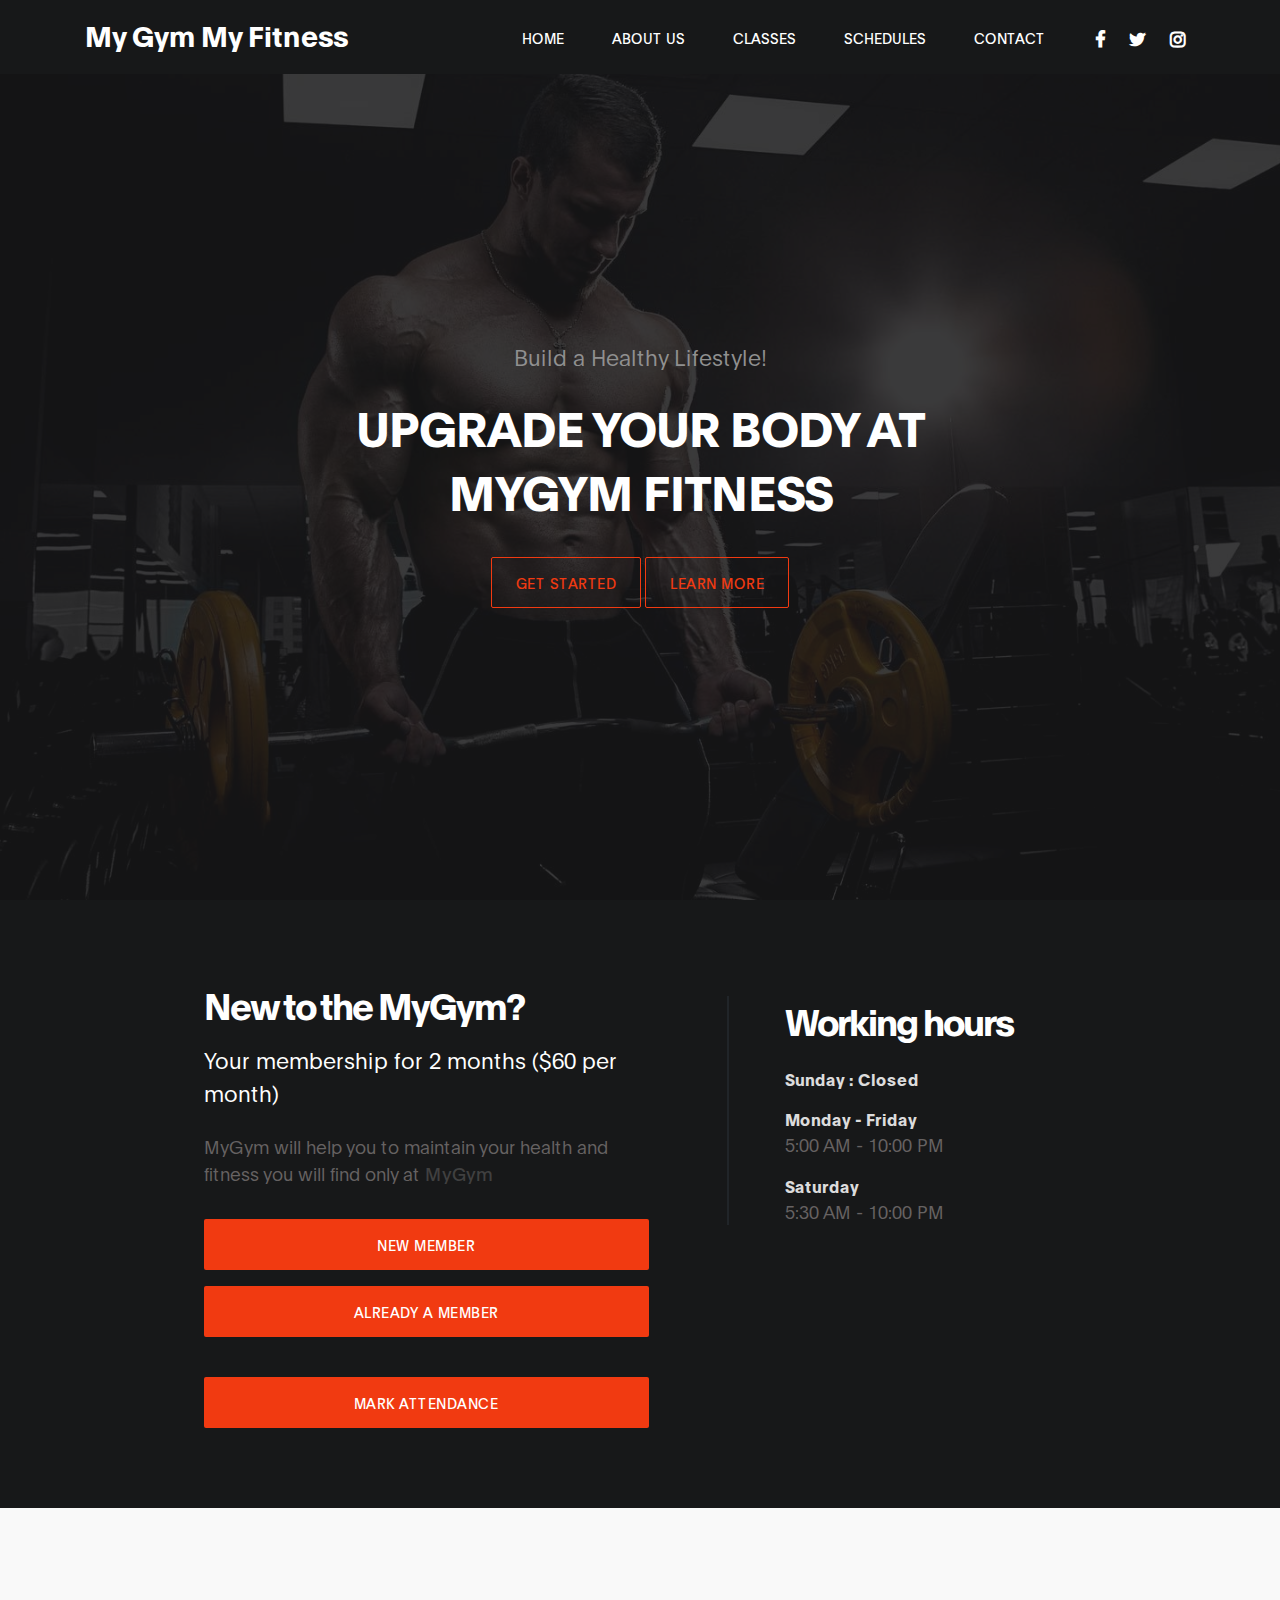
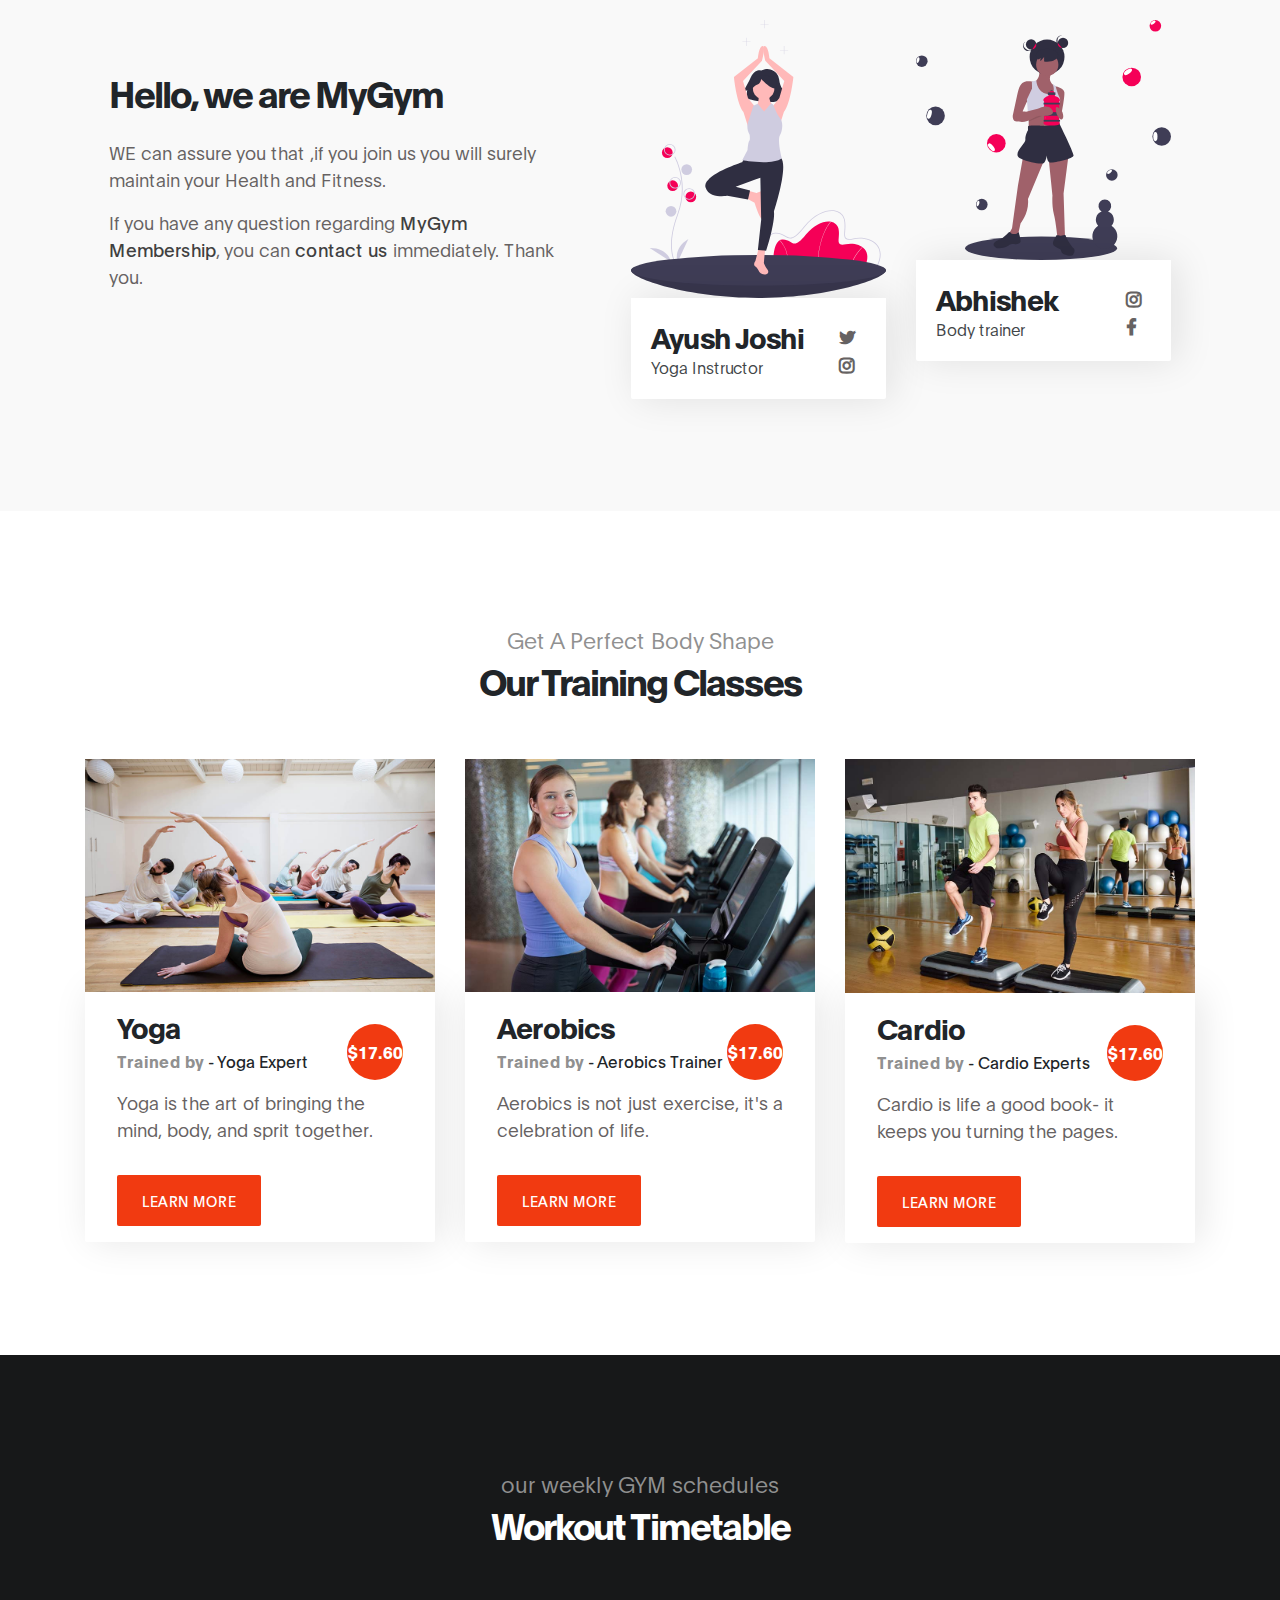
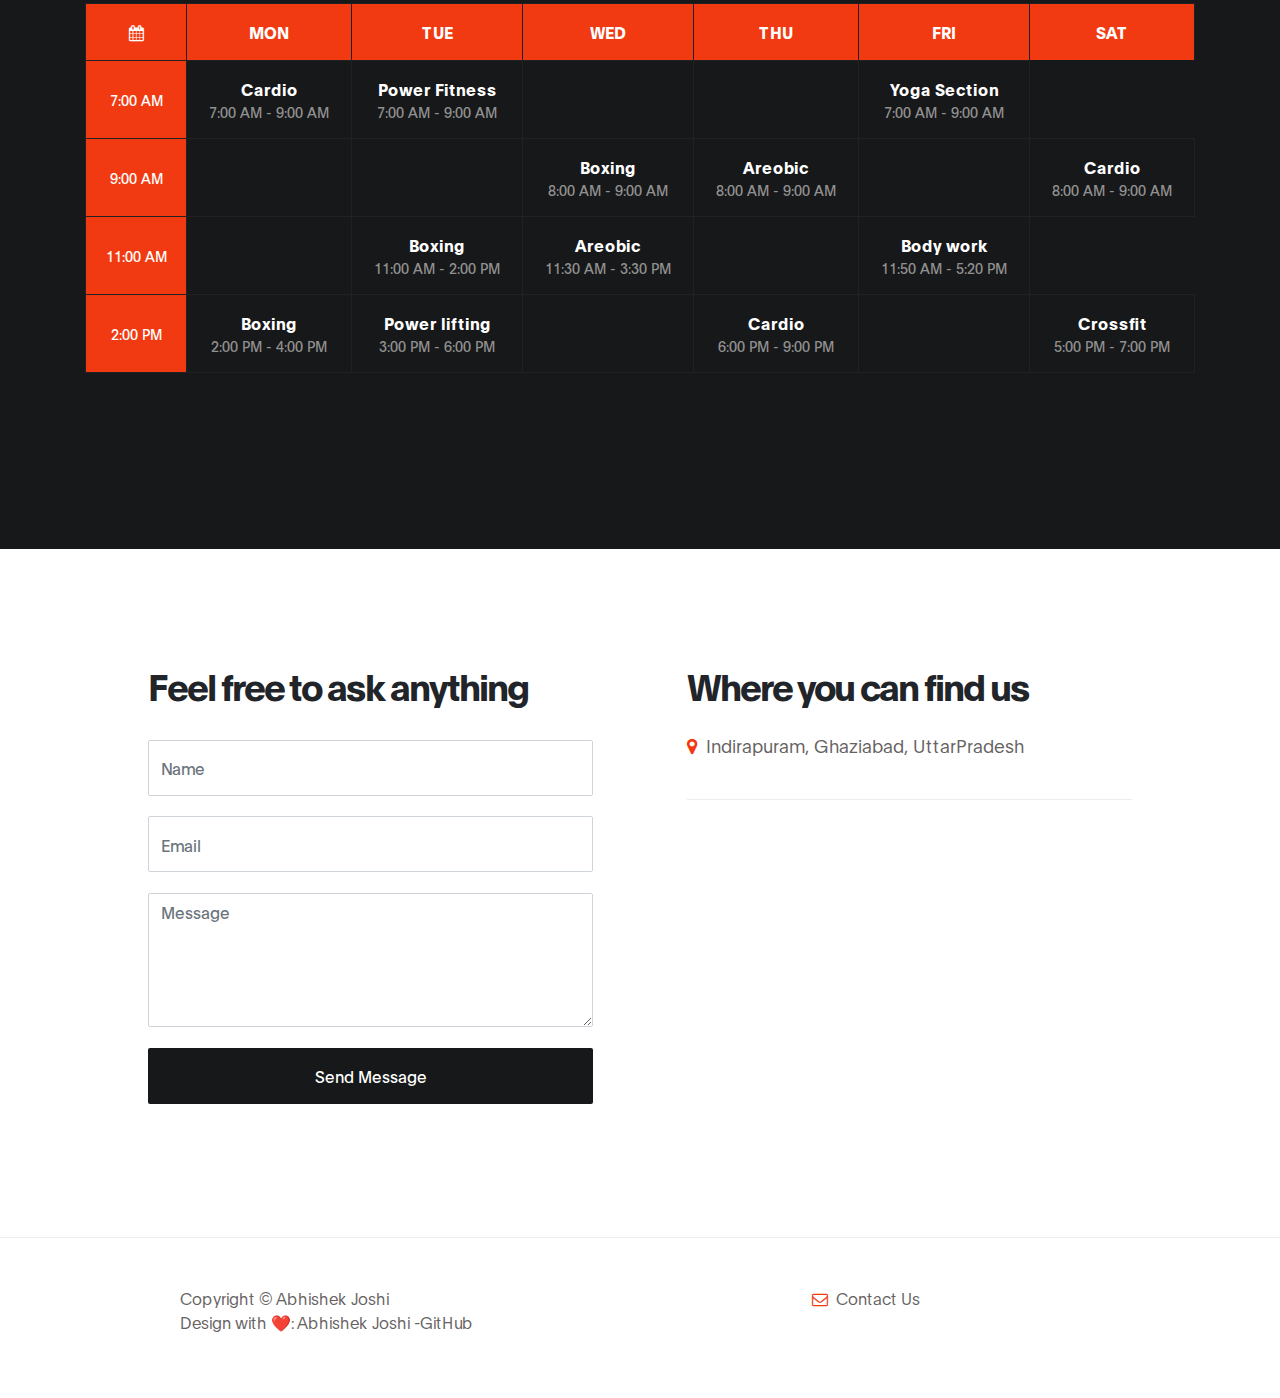
<file: index.html>
<!DOCTYPE html>
<html lang="en">
<head>
    <meta charset="UTF-8">
    <meta http-equiv="X-UA-Compatible" content="IE=edge">
    <meta name="viewport" content="width=device-width, initial-scale=1.0">
   
    <title>MyGym</title>

    <link rel="stylesheet" href="css/bootstrap.min.css">
    <link rel="stylesheet" href="css/font-awesome.min.css">
    <link rel="stylesheee" href="css/aos.css">
    <!--main page css-->
    <link rel="stylesheet" href="css/main.css">
</head>
<body dat-spy="scroll" data-target="#navbarNav" data-offset="50">

    <!-- MENU BAR -->
    <nav class="navbar navbar-expand-lg fixed-top">
        <div class="container">

            <a class="navbar-brand" href="index.html">My Gym My Fitness</a>

            <button class="navbar-toggler" type="button" data-toggle="collapse" data-target="#navbarNav" aria-controls="navbarNav" aria-expanded="false"
                aria-label="Toggle navigation">
                <span class="navbar-toggler-icon"></span>
            </button>

            <div class="collapse navbar-collapse" id="navbarNav">
                <ul class="navbar-nav ml-lg-auto">
                    <li class="nav-item">
                        <a href="#home" class="nav-link smoothScroll">Home</a>
                    </li>

                    <li class="nav-item">
                        <a href="#about" class="nav-link smoothScroll">About Us</a>
                    </li>

                    <li class="nav-item">
                        <a href="#class" class="nav-link smoothScroll">Classes</a>
                    </li>

                    <li class="nav-item">
                        <a href="#schedule" class="nav-link smoothScroll">Schedules</a>
                    </li>

                    <li class="nav-item">
                        <a href="#contact" class="nav-link smoothScroll">Contact</a>
                    </li>
                </ul>

                <ul class="social-icon ml-lg-3">
                    <li><a href="#" class="fa fa-facebook"></a></li>
                    <li><a href="#" class="fa fa-twitter"></a></li>
                    <li><a href="https://www.instagram.com/abhishekjoshi_0282" class="fa fa-instagram"></a></li>
                </ul>
            </div>

        </div>
    </nav>


     <!-- HERO -->
     <section class="hero d-flex flex-column justify-content-center align-items-center" id="home">

            <div class="bg-overlay"></div>

               <div class="container">
                    <div class="row">

                         <div class="col-lg-8 col-md-10 mx-auto col-12">
                              <div class="hero-text mt-5 text-center">

                                    <h6 data-aos="fade-up" data-aos-delay="300">Build a Healthy Lifestyle!</h6>

                                    <h1 class="text-white" data-aos="fade-up" data-aos-delay="500">Upgrade your body at MyGym Fitness</h1>

<a href="#feature" class="btn custom-btn bordered mt-3" data-aos="fade-up" data-aos-delay="600">Get started</a>

<a href="#about" class="btn custom-btn bordered mt-3" data-aos="fade-up" data-aos-delay="700">learn more</a>
                                   
                              </div>
                         </div>

                    </div>
               </div>
     </section>


     <section class="feature" id="feature">
        <div class="container">
            <div class="row">

                <div class="d-flex flex-column justify-content-center ml-lg-auto mr-lg-5 col-lg-5 col-md-6 col-12">
                    <h2 class="mb-3 text-white" data-aos="fade-up">New to the MyGym?</h2>

                    <h6 class="mb-4 text-white" data-aos="fade-up">Your membership for 2 months ($60 per month)</h6>

                    <p data-aos="fade-up" data-aos-delay="200">MyGym will help you to maintain your health and fitness you will find only at <a rel="nofollow" href="#home" target="_parent">MyGym</a> </p>

<a href="membershipform.html" class="btn custom-btn bg-color mt-3" data-aos="fade-up" data-aos-delay="300">New member</a>
<a href="member.html" class="btn custom-btn bg-color mt-3" data-aos="fade-up" data-aos-delay="300">Already a member </a>
<br>
<a href="Attendance.html" class="btn custom-btn bg-color mt-3" data-aos="fade-up" data-aos-delay="300">Mark Attendance</a>
                </div>

                <div class="mr-lg-auto mt-3 col-lg-4 col-md-6 col-12">
                     <div class="about-working-hours">
                          <div>

                                <h2 class="mb-4 text-white" data-aos="fade-up" data-aos-delay="500">Working hours</h2>

                               <strong class="d-block" data-aos="fade-up" data-aos-delay="600">Sunday : Closed</strong>

                               <strong class="mt-3 d-block" data-aos="fade-up" data-aos-delay="700">Monday - Friday</strong>

                                <p data-aos="fade-up" data-aos-delay="800">5:00 AM - 10:00 PM</p>

                                <strong class="mt-3 d-block" data-aos="fade-up" data-aos-delay="700">Saturday</strong>

                                <p data-aos="fade-up" data-aos-delay="800">5:30 AM - 10:00 PM</p>
                               </div>
                          </div>
                     </div>
                </div>

            </div>
        </div>
    </section>


     <!-- ABOUT -->
     <section class="about section" id="about">
               <div class="container">
                    <div class="row">

                            <div class="mt-lg-5 mb-lg-0 mb-4 col-lg-5 col-md-10 mx-auto col-12">
                                <h2 class="mb-4" data-aos="fade-up" data-aos-delay="300">Hello, we are MyGym</h2>

                                <p data-aos="fade-up" data-aos-delay="400">WE can assure you that ,if you join us you will surely maintain your Health and Fitness.</p>

                                <p data-aos="fade-up" data-aos-delay="500">If you have any question regarding <a rel="nofollow" href="https://www.tooplate.com/view/2119-gymso-fitness" target="_parent">MyGym Membership</a>, you can <a rel="nofollow" href="mailto:jayparmar7654321@gmail.com" target="_parent">contact us</a> immediately. Thank you.</p>

                            </div>

                            <div class="ml-lg-auto col-lg-3 col-md-6 col-12" data-aos="fade-up" data-aos-delay="700">
                                <div class="team-thumb">
                                    <img src="images/team/undraw_yoga_248n.svg" class="img-fluid" alt="Trainer">

                                    <div class="team-info d-flex flex-column">

                                        <h3>Ayush Joshi</h3>
                                        <span>Yoga Instructor</span>

                                        <ul class="social-icon mt-3">
                                            <li><a href="#" class="fa fa-twitter"></a></li>
                                            <li><a href="https://www.instagram.com/abhishekjoshi_0282?igsh=cHgwZWFoOWo4NGNl" class="fa fa-instagram"></a></li>
                                        </ul>
                                    </div>
                                </div>
                            </div>

                            <div class="mr-lg-auto mt-5 mt-lg-0 mt-md-0 col-lg-3 col-md-6 col-12" data-aos="fade-up" data-aos-delay="800">
                                <div class="team-thumb">
                                    <img src="images/team/undraw_energizer_2224.svg" class="img-fluid" alt="Trainer">

                                    <div class="team-info d-flex flex-column">

                                        <h3>Abhishek</h3>
                                        <span>Body trainer</span>

                                        <ul class="social-icon mt-3">
                                            <li><a href="https://www.instagram.com/abhishekjoshi_0282?igsh=cHgwZWFoOWo4NGNl" class="fa fa-instagram"></a></li>
                                            <li><a href="#" class="fa fa-facebook"></a></li>
                                        </ul>
                                    </div>
                                </div>
                            </div>

                    </div>
               </div>
     </section>


     <!-- CLASS -->
     <section class="class section" id="class">
               <div class="container">
                    <div class="row">

                            <div class="col-lg-12 col-12 text-center mb-5">
                                <h6 data-aos="fade-up">Get A Perfect Body Shape</h6>

                                <h2 data-aos="fade-up" data-aos-delay="200">Our Training Classes</h2>
                             </div>

                            <div class="col-lg-4 col-md-6 col-12" data-aos="fade-up" data-aos-delay="400">
                                <div class="class-thumb">
                                    <img src="images/class/yoga-class.jpg" class="img-fluid" alt="Class">

                                    <div class="class-info">
                                        <h3 class="mb-1">Yoga</h3>

                                        <span><strong>Trained by</strong> - Yoga Expert</span>

                                        <span class="class-price">$17.60</span>

                                        <p class="mt-3">Yoga is the art of bringing the mind, body, and sprit together.</p>
                                        <a href="yoga.html" class="btn custom-btn bg-color mt-3">Learn more</a>
                                    </div>
                                </div>
                            </div>

                            <div class="mt-5 mt-lg-0 mt-md-0 col-lg-4 col-md-6 col-12" data-aos="fade-up" data-aos-delay="500">
                                <div class="class-thumb">
                                    <img src="images/class/crossfit-class.jpg" class="img-fluid" alt="Class">

                                    <div class="class-info">
                                        <h3 class="mb-1">Aerobics</h3>

                                        <span><strong>Trained by</strong> - Aerobics Trainer</span>

                                        <span class="class-price">$17.60</span>

                                        <p class="mt-3">Aerobics is not just exercise, it's a celebration of life.</p>
                                        <a href="aerobics.html" class="btn custom-btn bg-color mt-3">Learn more</a>
                                    </div>
                                </div>
                            </div>

                            <div class="mt-5 mt-lg-0 col-lg-4 col-md-6 col-12" data-aos="fade-up" data-aos-delay="600">
                                <div class="class-thumb">
                                    <img src="images/class/cardio-class.jpg" class="img-fluid" alt="Class">

                                    <div class="class-info">
                                        <h3 class="mb-1">Cardio</h3>

                                        <span><strong>Trained by</strong> - Cardio Experts</span>

                                        <span class="class-price">$17.60</span>

                                        <p class="mt-3">Cardio is life a good book- it keeps you turning the pages.</p>
                                        <a href="cardio.html" class="btn custom-btn bg-color mt-3">Learn more</a>
                                    </div>
                                </div>
                            </div>

                    </div>
               </div>
     </section>


     <!-- SCHEDULE -->
     <section class="schedule section" id="schedule">
               <div class="container">
                    <div class="row">

                            <div class="col-lg-12 col-12 text-center">
                                <h6 data-aos="fade-up">our weekly GYM schedules</h6>

                                <h2 class="text-white" data-aos="fade-up" data-aos-delay="200">Workout Timetable</h2>
                             </div>

                             <div class="col-lg-12 py-5 col-md-12 col-12">
                                 <table class="table table-bordered table-responsive schedule-table" data-aos="fade-up" data-aos-delay="300">

                                     <thead class="thead-light">
                                         <th><i class="fa fa-calendar"></i></th>
                                         <th>Mon</th>
                                         <th>Tue</th>
                                         <th>Wed</th>
                                         <th>Thu</th>
                                         <th>Fri</th>
                                         <th>Sat</th>
                                     </thead>

                                     <tbody>
                                         <tr>
                                            <td><small>7:00 am</small></td>
                                            <td>
                                                <strong>Cardio</strong>
                                                <span>7:00 am - 9:00 am</span>
                                            </td>
                                            <td>
                                                <strong>Power Fitness</strong>
                                                <span>7:00 am - 9:00 am</span>
                                            </td>
                                            <td></td>
                                            <td></td>
                                            <td>
                                                <strong>Yoga Section</strong>
                                                <span>7:00 am - 9:00 am</span>
                                            </td>
                                         </tr>

                                         <tr>
                                            <td><small>9:00 am</small></td>
                                            <td></td>
                                            <td></td>
                                            <td>
                                                <strong>Boxing</strong>
                                                <span>8:00 am - 9:00 am</span>
                                            </td>
                                            <td>
                                                <strong>Areobic</strong>
                                                <span>8:00 am - 9:00 am</span>
                                            </td>
                                            <td></td>
                                            <td>
                                                <strong>Cardio</strong>
                                                <span>8:00 am - 9:00 am</span>
                                            </td>
                                         </tr>

                                         <tr>
                                            <td><small>11:00 am</small></td>
                                            <td></td>
                                            <td>
                                                <strong>Boxing</strong>
                                                <span>11:00 am - 2:00 pm</span>
                                            </td>
                                            <td>
                                                <strong>Areobic</strong>
                                                <span>11:30 am - 3:30 pm</span>
                                            </td>
                                            <td></td>
                                            <td>
                                                <strong>Body work</strong>
                                                <span>11:50 am - 5:20 pm</span>
                                            </td>
                                         </tr>

                                         <tr>
                                            <td><small>2:00 pm</small></td>
                                            <td>
                                                <strong>Boxing</strong>
                                                <span>2:00 pm - 4:00 pm</span>
                                            </td>
                                            <td>
                                                <strong>Power lifting</strong>
                                                <span>3:00 pm - 6:00 pm</span>
                                            </td>
                                            <td></td>
                                            <td>
                                                <strong>Cardio</strong>
                                                <span>6:00 pm - 9:00 pm</span>
                                            </td>
                                            <td></td>
                                            <td>
                                                <strong>Crossfit</strong>
                                                <span>5:00 pm - 7:00 pm</span>
                                            </td>
                                         </tr>
                                     </tbody>
                                 </table>
                             </div>

                    </div>
               </div>
     </section>


     <!-- CONTACT -->
     <section class="contact section" id="contact">
          <div class="container">
               <div class="row">

                    <div class="ml-auto col-lg-5 col-md-6 col-12">
                        <h2 class="mb-4 pb-2" data-aos="fade-up" data-aos-delay="200">Feel free to ask anything</h2>

                        <form action="#" method="post" class="contact-form webform" data-aos="fade-up" data-aos-delay="400" role="form">
                            <input type="text" class="form-control" name="cf-name" placeholder="Name">

                            <input type="email" class="form-control" name="cf-email" placeholder="Email">

                            <textarea class="form-control" rows="5" name="cf-message" placeholder="Message"></textarea>

                            <button type="submit" class="form-control" id="submit-button" name="submit">Send Message</button>
                        </form>
                    </div>

                    <div class="mx-auto mt-4 mt-lg-0 mt-md-0 col-lg-5 col-md-6 col-12">
                        <h2 class="mb-4" data-aos="fade-up" data-aos-delay="600">Where you can <span>find us</span></h2>

                        <p data-aos="fade-up" data-aos-delay="800"><i class="fa fa-map-marker mr-1"></i> Indirapuram, Ghaziabad, UttarPradesh</p>
<!-- How to change your own map point
	1. Go to Google Maps
	2. Click on your location point
	3. Click "Share" and choose "Embed map" tab
	4. Copy only URL and paste it within the src="" field below
-->
                        <div class="google-map" data-aos="fade-up" data-aos-delay="900">
                            <iframe src="https://www.google.com/maps/embed?pb=!1m18!1m12!1m3!1d941.4325535180762!2d73.06041682919916!3d19.294094999185198!2m3!1f0!2f0!3f0!3m2!1i1024!2i768!4f13.1!3m3!1m2!1s0x0%3A0x0!2zMTnCsDE3JzM4LjciTiA3M8KwMDMnMzkuNSJF!5e0!3m2!1sen!2sin!4v1625575456386!5m2!1sen!2sin" width="1920" height="250" style="border:0;" allowfullscreen="" loading="lazy"></iframe>
                        </div>
                    </div>
                    
               </div>
          </div>
     </section>


     <!-- FOOTER -->
     <footer class="site-footer">
          <div class="container">
               <div class="row">

                    <div class="ml-auto col-lg-4 col-md-5">
                        <p class="copyright-text">Copyright &copy; Abhishek Joshi
                        
                        <br>Design with ❤️: <a href="https://github.com/Abhishekjosh02">Abhishek Joshi -GitHub</a></p>
                    </div>

                    <div class="d-flex justify-content-center mx-auto col-lg-5 col-md-7 col-12">
                        <p class="mr-4">
                            <i class="fa fa-envelope-o mr-1"></i>
                            <a href="mailto:abhishekjoshi0282@gmail.com">Contact Us</a>
                        </p>

                        <!-- <p><i class="fa fa-phone mr-1"></i> 010-020-0840</p> -->
                    </div>
                    
               </div>
          </div>
     </footer>

    <!-- Modal -->
    <div class="modal fade" id="membershipForm" tabindex="-1" role="dialog" aria-labelledby="membershipFormLabel" aria-hidden="true">
      <div class="modal-dialog" role="document">

        <div class="modal-content">
          <div class="modal-header">

            <h2 class="modal-title" id="membershipFormLabel">Membership Form</h2>

            <button type="button" class="close" data-dismiss="modal" aria-label="Close">
              <span aria-hidden="true">&times;</span>
            </button>
          </div>

          <div class="modal-body">
            <form class="membership-form webform" role="form">
                <input type="text" class="form-control" name="cf-name" placeholder="John cena">

                <input type="email" class="form-control" name="cf-email" placeholder="Johncena@gmail.com">

                <input type="tel" class="form-control" name="cf-phone" placeholder="123-456-7890" pattern="[0-9]{3}-[0-9]{3}-[0-9]{4}" required>

                <textarea class="form-control" rows="3" name="cf-message" placeholder="Additional Message"></textarea>

                <button type="submit" class="form-control" id="submit-button" name="submit">Submit Button</button>

                <div class="custom-control custom-checkbox">
                    <input type="checkbox" class="custom-control-input" id="signup-agree">
                    <label class="custom-control-label text-small text-muted" for="signup-agree">I agree to the <a href="#">Terms &amp;Conditions</a>
                    </label>
                </div>
            </form>
          </div>

          <div class="modal-footer"></div>

        </div>
      </div>
    </div>






 <!-- New Member Modal -->
<div class="modal fade" id="alreadyMember" tabindex="-1" role="dialog" aria-labelledby="alreadyMemberLabel" aria-hidden="true">
   <div class="modal-dialog modal-lg" role="document">
     <div class="modal-content">
       <div class="modal-header">
         <h2 class="modal-title" id="alreadyMemberLabel">Member Details</h2>
         <button type="button" class="close" data-dismiss="modal" aria-label="Close">
           <span aria-hidden="true">&times;</span>
         </button>
       </div>
       <div class="modal-body">
         <table class="table table-bordered table-striped">
           <thead>
             <tr>
               <th>Member ID</th>
               <th>Member Name</th>
               <th>Last Payment Date</th>
               <th>New Payment Date</th>
             </tr>
           </thead>
           <tbody>
             <tr>
               <td>001</td>
               <td>John Doe</td>
               <td>2024-05-01</td>
               <td><input type="date" class="form-control" name="newPaymentDate1"></td>
             </tr>
             <tr>
               <td>002</td>
               <td>Jane Smith</td>
               <td>2024-05-10</td>
               <td><input type="date" class="form-control" name="newPaymentDate2"></td>
             </tr>
             <tr>
               <td>003</td>
               <td>Bob Johnson</td>
               <td>2024-05-15</td>
               <td><input type="date" class="form-control" name="newPaymentDate3"></td>
             </tr>
           </tbody>
         </table>
       </div>
       <div class="modal-footer">
         <button type="button" class="btn btn-primary">Save Changes</button>
         <button type="button" class="btn btn-secondary" data-dismiss="modal">Close</button>
       </div>
     </div>
   </div>
 </div>

 <!--scripts part--> 
<script src="js/jquery.min.js"></script> 
<script src="js/bootstrap.min.js"></script>
<script src="js/aos.js"></script>
<script src="js/smoothscroll.js"></script>
<script src="js/custom.js"></script>

<script>
  document.addEventListener('DOMContentLoaded', function () {
    const saveButton = document.querySelector('#Already Member .btn.btn-primary');
    saveButton.addEventListener('click', function () {
const modal = document.getElementById('alreadyMember');
      const rows = modal.querySelectorAll('tbody tr');
      const updatedPayments = [];

      rows.forEach((row, index) => {
        const memberId = row.cells[0].textContent.trim();
        const memberName = row.cells[1].textContent.trim();
        const lastPaymentDate = row.cells[2].textContent.trim();
        const newPaymentDateInput = row.cells[3].querySelector('input[type="date"]');
        const newPaymentDate = newPaymentDateInput.value;

        updatedPayments.push({
          memberId,
          memberName,
          lastPaymentDate,
          newPaymentDate
        });
      });

      // For demonstration, log the updated payments to console
      console.log('Updated Payment Dates:', updatedPayments);

      alert('Payment dates have been saved successfully!');

      // Close the modal
      $('#Already Member').modal('hide');
    });
  });
</script>
    
</body>
</html>
</file>
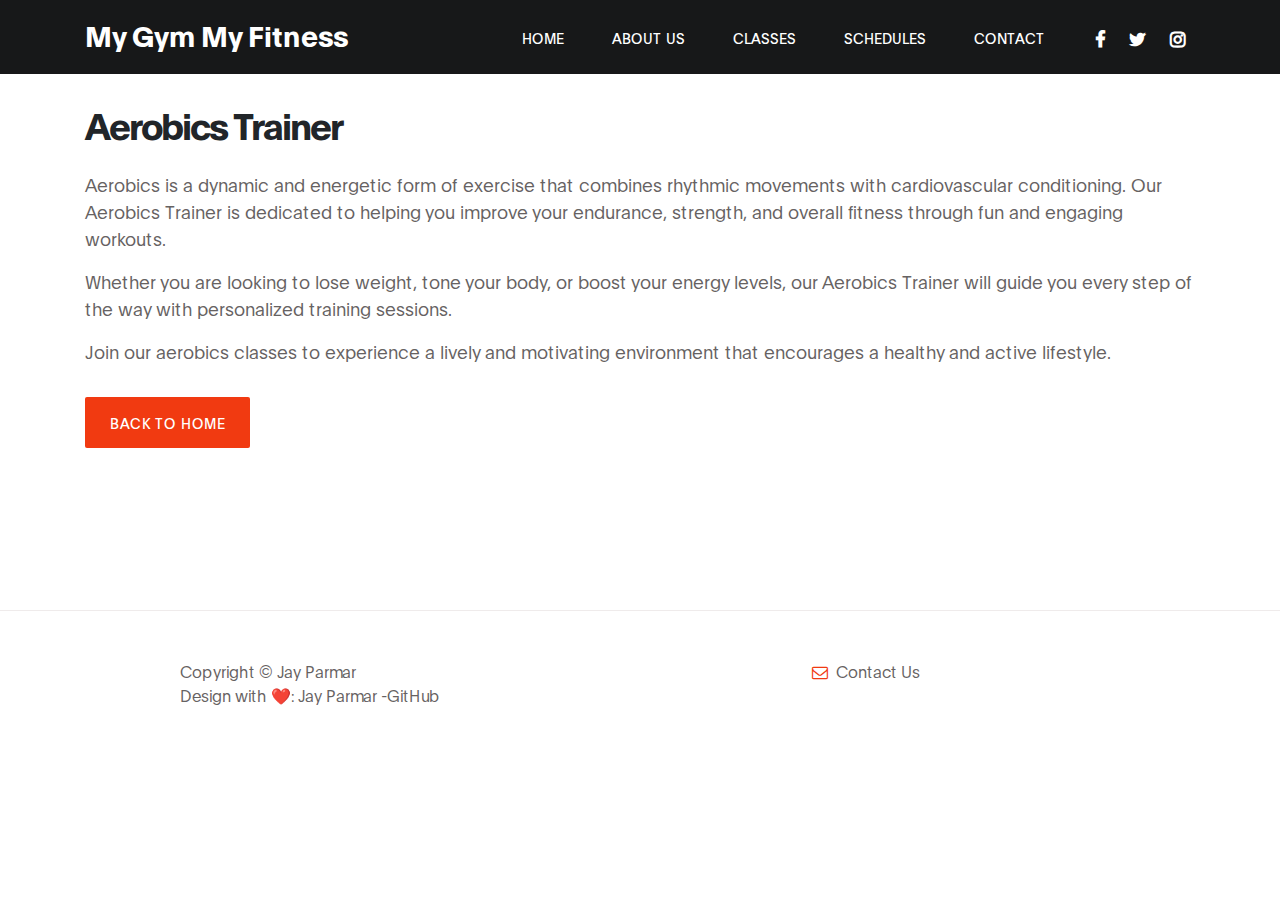
<file: aerobics.html>
<!DOCTYPE html>
<html lang="en">
<head>
    <meta charset="UTF-8" />
    <meta http-equiv="X-UA-Compatible" content="IE=edge" />
    <meta name="viewport" content="width=device-width, initial-scale=1.0" />
    <title>Aerobics Trainer - MyGym</title>

    <link rel="stylesheet" href="css/bootstrap.min.css" />
    <link rel="stylesheet" href="css/font-awesome.min.css" />
    <link rel="stylesheet" href="css/main.css" />
</head>
<body dat-spy="scroll" data-target="#navbarNav" data-offset="50">

    <!-- MENU BAR -->
    <nav class="navbar navbar-expand-lg fixed-top">
        <div class="container">

            <a class="navbar-brand" href="index.html">My Gym My Fitness</a>

            <button class="navbar-toggler" type="button" data-toggle="collapse" data-target="#navbarNav" aria-controls="navbarNav" aria-expanded="false"
                aria-label="Toggle navigation">
                <span class="navbar-toggler-icon"></span>
            </button>

            <div class="collapse navbar-collapse" id="navbarNav">
                <ul class="navbar-nav ml-lg-auto">
                    <li class="nav-item">
                        <a href="index.html#home" class="nav-link smoothScroll">Home</a>
                    </li>

                    <li class="nav-item">
                        <a href="index.html#about" class="nav-link smoothScroll">About Us</a>
                    </li>

                    <li class="nav-item">
                        <a href="index.html#class" class="nav-link smoothScroll">Classes</a>
                    </li>

                    <li class="nav-item">
                        <a href="index.html#schedule" class="nav-link smoothScroll">Schedules</a>
                    </li>

                    <li class="nav-item">
                        <a href="index.html#contact" class="nav-link smoothScroll">Contact</a>
                    </li>
                </ul>

                <ul class="social-icon ml-lg-3">
                    <li><a href="#" class="fa fa-facebook"></a></li>
                    <li><a href="https://twitter.com/_Jaystwt" class="fa fa-twitter"></a></li>
                    <li><a href="https://www.instagram.com/ig_jayparmar/" class="fa fa-instagram"></a></li>
                </ul>
            </div>

        </div>
    </nav>

    <!-- Aerobics Trainer Description Section -->
    <section class="section" id="aerobics-trainer" style="padding-top: 100px;">
        <div class="container">
            <h2 class="mb-4" data-aos="fade-up">Aerobics Trainer</h2>
            <p data-aos="fade-up" data-aos-delay="100">
                Aerobics is a dynamic and energetic form of exercise that combines rhythmic movements with cardiovascular conditioning. Our Aerobics Trainer is dedicated to helping you improve your endurance, strength, and overall fitness through fun and engaging workouts.
            </p>
            <p data-aos="fade-up" data-aos-delay="200">
                Whether you are looking to lose weight, tone your body, or boost your energy levels, our Aerobics Trainer will guide you every step of the way with personalized training sessions.
            </p>
            <p data-aos="fade-up" data-aos-delay="300">
                Join our aerobics classes to experience a lively and motivating environment that encourages a healthy and active lifestyle.
            </p>
            <a href="index.html" class="btn custom-btn bg-color mt-3" data-aos="fade-up" data-aos-delay="400">Back to Home</a>
        </div>
    </section>

    <!-- FOOTER -->
    <footer class="site-footer" style="margin-top: 50px;">
        <div class="container">
            <div class="row">

                <div class="ml-auto col-lg-4 col-md-5">
                    <p class="copyright-text">Copyright &copy; Jay Parmar
                    <br />Design with ❤️: <a href="https://www.github.com/jay-2000">Jay Parmar -GitHub</a></p>
                </div>

                <div class="d-flex justify-content-center mx-auto col-lg-5 col-md-7 col-12">
                    <p class="mr-4">
                        <i class="fa fa-envelope-o mr-1"></i>
                        <a href="mailto:jayparmar7654321@gmail.com">Contact Us</a>
                    </p>
                </div>

            </div>
        </div>
    </footer>

    <script src="js/jquery.min.js"></script>
    <script src="js/bootstrap.min.js"></script>
    <script src="js/aos.js"></script>
    <script src="js/smoothscroll.js"></script>
    <script src="js/custom.js"></script>
</body>
</html>
</file>
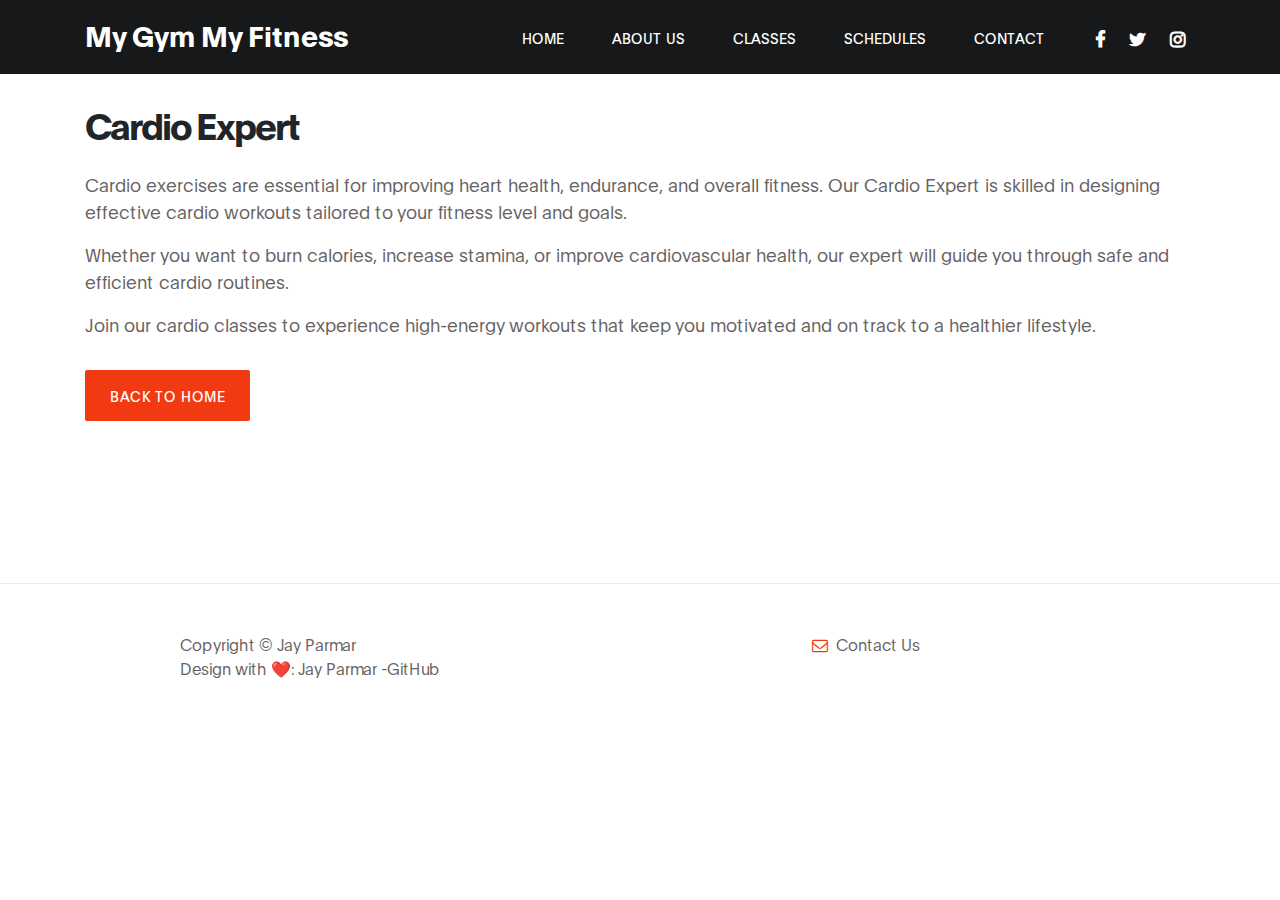
<file: cardio.html>
<!DOCTYPE html>
<html lang="en">
<head>
    <meta charset="UTF-8" />
    <meta http-equiv="X-UA-Compatible" content="IE=edge" />
    <meta name="viewport" content="width=device-width, initial-scale=1.0" />
    <title>Cardio Expert - MyGym</title>

    <link rel="stylesheet" href="css/bootstrap.min.css" />
    <link rel="stylesheet" href="css/font-awesome.min.css" />
    <link rel="stylesheet" href="css/main.css" />
</head>
<body dat-spy="scroll" data-target="#navbarNav" data-offset="50">

    <!-- MENU BAR -->
    <nav class="navbar navbar-expand-lg fixed-top">
        <div class="container">

            <a class="navbar-brand" href="index.html">My Gym My Fitness</a>

            <button class="navbar-toggler" type="button" data-toggle="collapse" data-target="#navbarNav" aria-controls="navbarNav" aria-expanded="false"
                aria-label="Toggle navigation">
                <span class="navbar-toggler-icon"></span>
            </button>

            <div class="collapse navbar-collapse" id="navbarNav">
                <ul class="navbar-nav ml-lg-auto">
                    <li class="nav-item">
                        <a href="index.html#home" class="nav-link smoothScroll">Home</a>
                    </li>

                    <li class="nav-item">
                        <a href="index.html#about" class="nav-link smoothScroll">About Us</a>
                    </li>

                    <li class="nav-item">
                        <a href="index.html#class" class="nav-link smoothScroll">Classes</a>
                    </li>

                    <li class="nav-item">
                        <a href="index.html#schedule" class="nav-link smoothScroll">Schedules</a>
                    </li>

                    <li class="nav-item">
                        <a href="index.html#contact" class="nav-link smoothScroll">Contact</a>
                    </li>
                </ul>

                <ul class="social-icon ml-lg-3">
                    <li><a href="#" class="fa fa-facebook"></a></li>
                    <li><a href="https://twitter.com/_Jaystwt" class="fa fa-twitter"></a></li>
                    <li><a href="https://www.instagram.com/ig_jayparmar/" class="fa fa-instagram"></a></li>
                </ul>
            </div>

        </div>
    </nav>

    <!-- Cardio Expert Description Section -->
    <section class="section" id="cardio-expert" style="padding-top: 100px;">
        <div class="container">
            <h2 class="mb-4" data-aos="fade-up">Cardio Expert</h2>
            <p data-aos="fade-up" data-aos-delay="100">
                Cardio exercises are essential for improving heart health, endurance, and overall fitness. Our Cardio Expert is skilled in designing effective cardio workouts tailored to your fitness level and goals.
            </p>
            <p data-aos="fade-up" data-aos-delay="200">
                Whether you want to burn calories, increase stamina, or improve cardiovascular health, our expert will guide you through safe and efficient cardio routines.
            </p>
            <p data-aos="fade-up" data-aos-delay="300">
                Join our cardio classes to experience high-energy workouts that keep you motivated and on track to a healthier lifestyle.
            </p>
            <a href="index.html" class="btn custom-btn bg-color mt-3" data-aos="fade-up" data-aos-delay="400">Back to Home</a>
        </div>
    </section>

    <!-- FOOTER -->
    <footer class="site-footer" style="margin-top: 50px;">
        <div class="container">
            <div class="row">

                <div class="ml-auto col-lg-4 col-md-5">
                    <p class="copyright-text">Copyright &copy; Jay Parmar
                    <br />Design with ❤️: <a href="https://www.github.com/jay-2000">Jay Parmar -GitHub</a></p>
                </div>

                <div class="d-flex justify-content-center mx-auto col-lg-5 col-md-7 col-12">
                    <p class="mr-4">
                        <i class="fa fa-envelope-o mr-1"></i>
                        <a href="mailto:jayparmar7654321@gmail.com">Contact Us</a>
                    </p>
                </div>

            </div>
        </div>
    </footer>

    <script src="js/jquery.min.js"></script>
    <script src="js/bootstrap.min.js"></script>
    <script src="js/aos.js"></script>
    <script src="js/smoothscroll.js"></script>
    <script src="js/custom.js"></script>
</body>
</html>
</file>
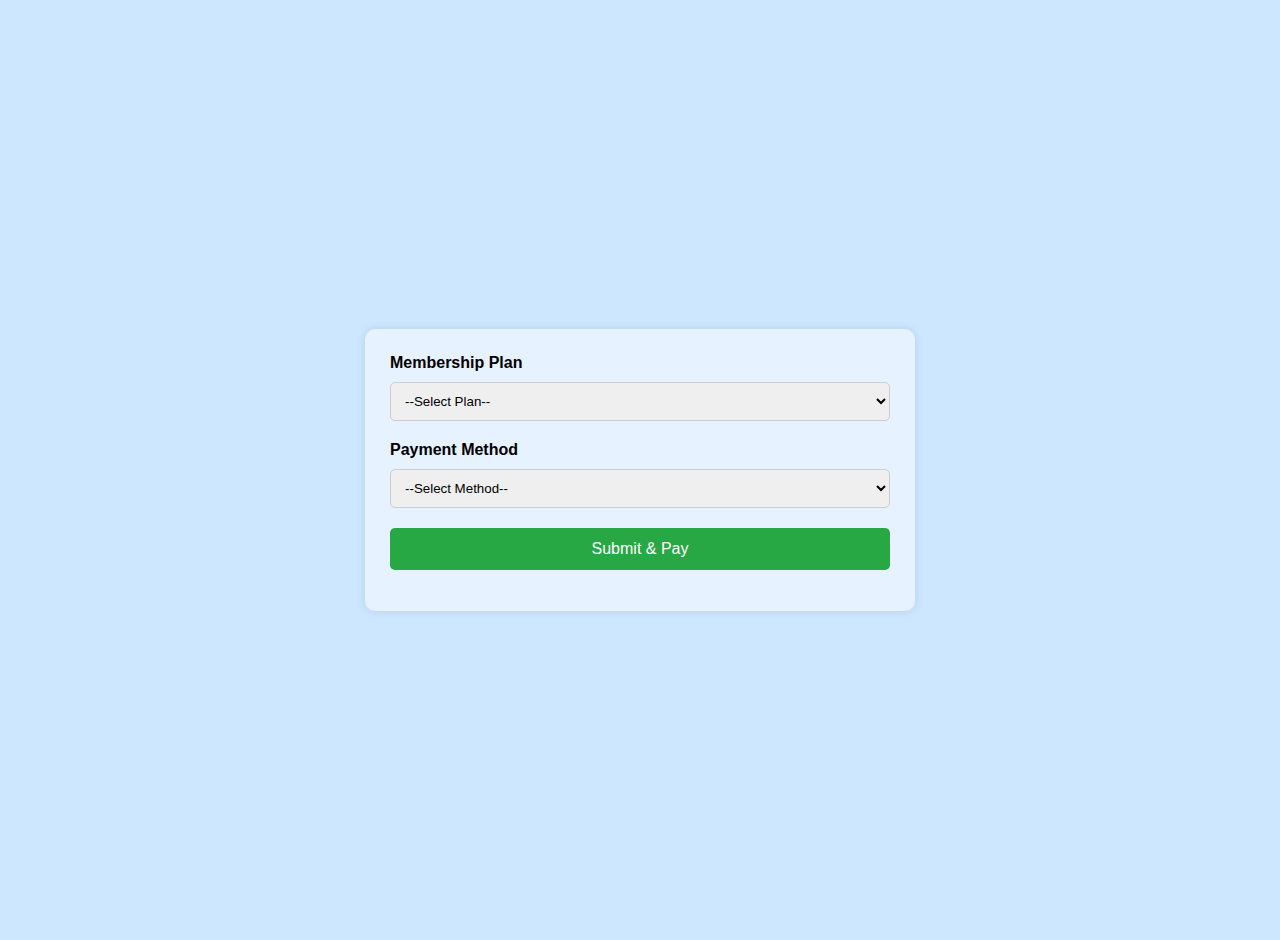
<file: makepayment.html>
<!-- File: membershipform.html -->
<!DOCTYPE html>
<html lang="en">
<head>
  <meta charset="UTF-8">
  <title>Gym Membership Form</title>
  <style>
    body {
      font-family: Arial, sans-serif;
      background: #cce7ff;
      margin: 0;
      padding: 20px;
      height: 100vh;
      display: flex;
      justify-content: center;
      align-items: center;
    }

    .container {
      max-width: 500px;
      margin: auto;
      background: #e6f2ff;
      padding: 25px;
      border-radius: 10px;
      box-shadow: 0 0 10px rgba(0,0,0,0.1);
      transition: transform 0.3s ease, box-shadow 0.3s ease;
    }

    .container:hover {
      transform: scale(1.05);
      box-shadow: 0 0 20px rgba(0,0,0,0.3);
    }

    h2 {
      text-align: center;
      margin-bottom: 20px;
    }

    label {
      font-weight: bold;
    }

    input, select {
      width: 100%;
      padding: 10px;
      margin: 10px 0 20px;
      border: 1px solid #ccc;
      border-radius: 5px;
    }

    button {
      width: 100%;
      padding: 12px;
      background-color: #28a745;
      color: white;
      border: none;
      border-radius: 5px;
      font-size: 16px;
    }

    button:hover {
      background-color: #218838;
      cursor: pointer;
    }

    .error {
      color: red;
      text-align: center;
    }

    #popup {
      display: none;
      text-align: center;
      margin-top: 15px;
      background: #fff;
      padding: 15px;
      border: 2px solid #28a745;
      border-radius: 8px;
    }

    #popupBtn {
      display: none;
      margin-top: 10px;
      background-color: #007bff;
    }

    #popupBtn:hover {
      background-color: #0069d9;
    }
  </style>
</head>
<body>
  <div class="container">
    <form id="membershipForm" action="save_membership.php" method="POST">

      <label for="plan">Membership Plan</label>
      <select id="plan" name="plan" required>
        <option value="">--Select Plan--</option>
        <option value="monthly">Monthly - $30</option>
        <option value="quarterly">Quarterly - $80</option>
        <option value="yearly">Yearly - $300</option>
      </select>

      <label for="paymentMethod">Payment Method</label>
      <select id="paymentMethod" name="paymentMethod" required>
        <option value="">--Select Method--</option>
        <option value="card">Card</option>
        <option value="upi">UPI</option>
      </select>

      <div id="cardDetails" style="display:none;">
        <label for="cardNumber">Card Number</label>
        <input type="text" id="cardNumber" name="cardNumber" maxlength="16">

        <label for="expiry">Expiry Date (MM/YY)</label>
        <input type="text" id="expiry" name="expiry" placeholder="MM/YY">

        <label for="cvv">CVV</label>
        <input type="text" id="cvv" name="cvv" maxlength="3">
      </div>

      <div id="upiDetails" style="display:none;">
        <label for="upiId">UPI ID</label>
        <input type="text" id="upiId" name="upiId" placeholder="example@upi">
      </div>

      <button type="submit">Submit & Pay</button>
      <p id="message"></p>

      <button type="button" id="popupBtn">Get Your Code</button>
    </form>

    <div id="popup">
      <strong>Your Code:</strong> <span id="popupCode"></span>
    </div>
  </div>

  <script>
    const paymentMethod = document.getElementById('paymentMethod');
    const cardDetails = document.getElementById('cardDetails');
    const upiDetails = document.getElementById('upiDetails');
    let codeGenerated = false;

    paymentMethod.addEventListener('change', function() {
      if (this.value === 'card') {
        cardDetails.style.display = 'block';
        upiDetails.style.display = 'none';
      } else if (this.value === 'upi') {
        cardDetails.style.display = 'none';
        upiDetails.style.display = 'block';
      } else {
        cardDetails.style.display = 'none';
        upiDetails.style.display = 'none';
      }
    });

    document.getElementById('membershipForm').addEventListener('submit', function(e) {
      const method = paymentMethod.value;
      const message = document.getElementById('message');
      const popupBtn = document.getElementById('popupBtn');
      const popup = document.getElementById('popup');
      const popupCode = document.getElementById('popupCode');

      if (!method) {
        e.preventDefault();
        message.textContent = "Please select a payment method.";
        message.className = "error";
        popupBtn.style.display = 'none';
        popup.style.display = 'none';
        return;
      }

      if (method === 'card') {
        const cardNumber = document.getElementById('cardNumber').value.trim();
        const expiry = document.getElementById('expiry').value.trim();
        const cvv = document.getElementById('cvv').value.trim();

        if (cardNumber.length !== 16 || isNaN(cardNumber)) {
          e.preventDefault();
          message.textContent = "Invalid card number!";
          message.className = "error";
          return;
        }

        if (!/^\d{2}\/\d{2}$/.test(expiry)) {
          e.preventDefault();
          message.textContent = "Invalid expiry format!";
          message.className = "error";
          return;
        }

        if (cvv.length !== 3 || isNaN(cvv)) {
          e.preventDefault();
          message.textContent = "Invalid CVV!";
          message.className = "error";
          return;
        }
      }

      if (method === 'upi') {
        const upiId = document.getElementById('upiId').value.trim();
        if (!/^[\w.-]+@[\w.-]+$/.test(upiId)) {
          e.preventDefault();
          message.textContent = "Invalid UPI ID!";
          message.className = "error";
          return;
        }
      }

      popupBtn.style.display = 'block';
      popup.style.display = 'none';
      codeGenerated = false;

      popupBtn.onclick = function() {
        if (!codeGenerated) {
          const randomCode = Math.floor(1000 + Math.random() * 9000);
          popupCode.textContent = randomCode;
          popup.style.display = 'block';
          codeGenerated = true;
        } else {
          alert("Your code has already been shown.");
        }
      };
    });
  </script>
</body>
</html>
</file>
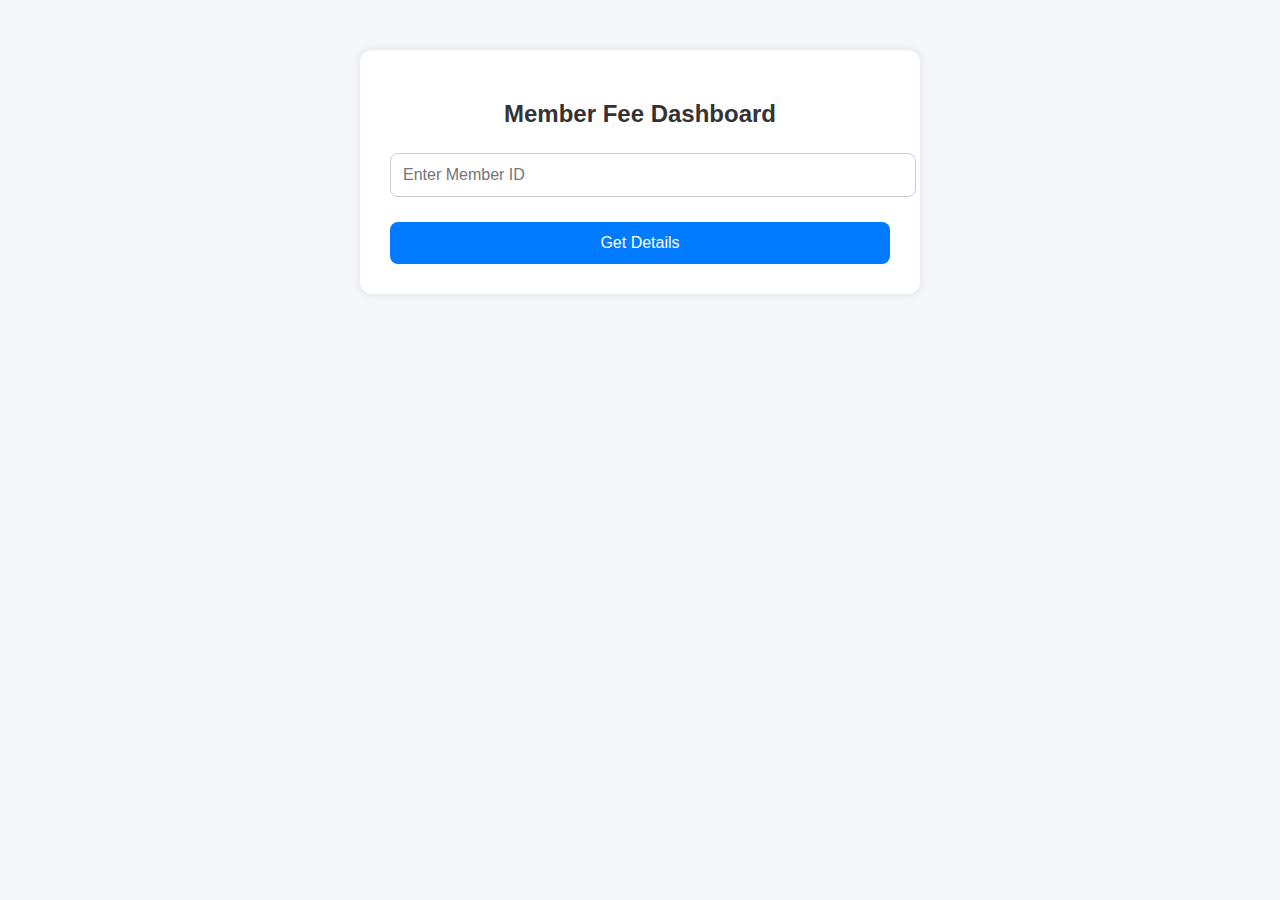
<file: member.html>
<!DOCTYPE html>
<html lang="en">
<head>
    <meta charset="UTF-8">
    <title>Gym Member Fee Details</title>
    <link rel="stylesheet" href="member.css">
</head>
<body>
    <div class="container">
        <h2>Member Fee Dashboard</h2>
        <input type="number" id="memberId" placeholder="Enter Member ID" />
        <button onclick="getMemberDetails()">Get Details</button>

        <div id="memberInfo" class="info" style="display:none;"></div>
        <div id="countdown" class="countdown" style="display:none;"></div>
        <div id="error" class="error" style="display:none;"></div>

        <!-- Payment Section -->
        <button id="paymentButton" style="margin-top: 20px; display:none;" onclick="window.location.href='makepayment.html'">Make Payment</button>
    </div>

    <script src="js/member.js"></script>
</body>
</html>
</file>
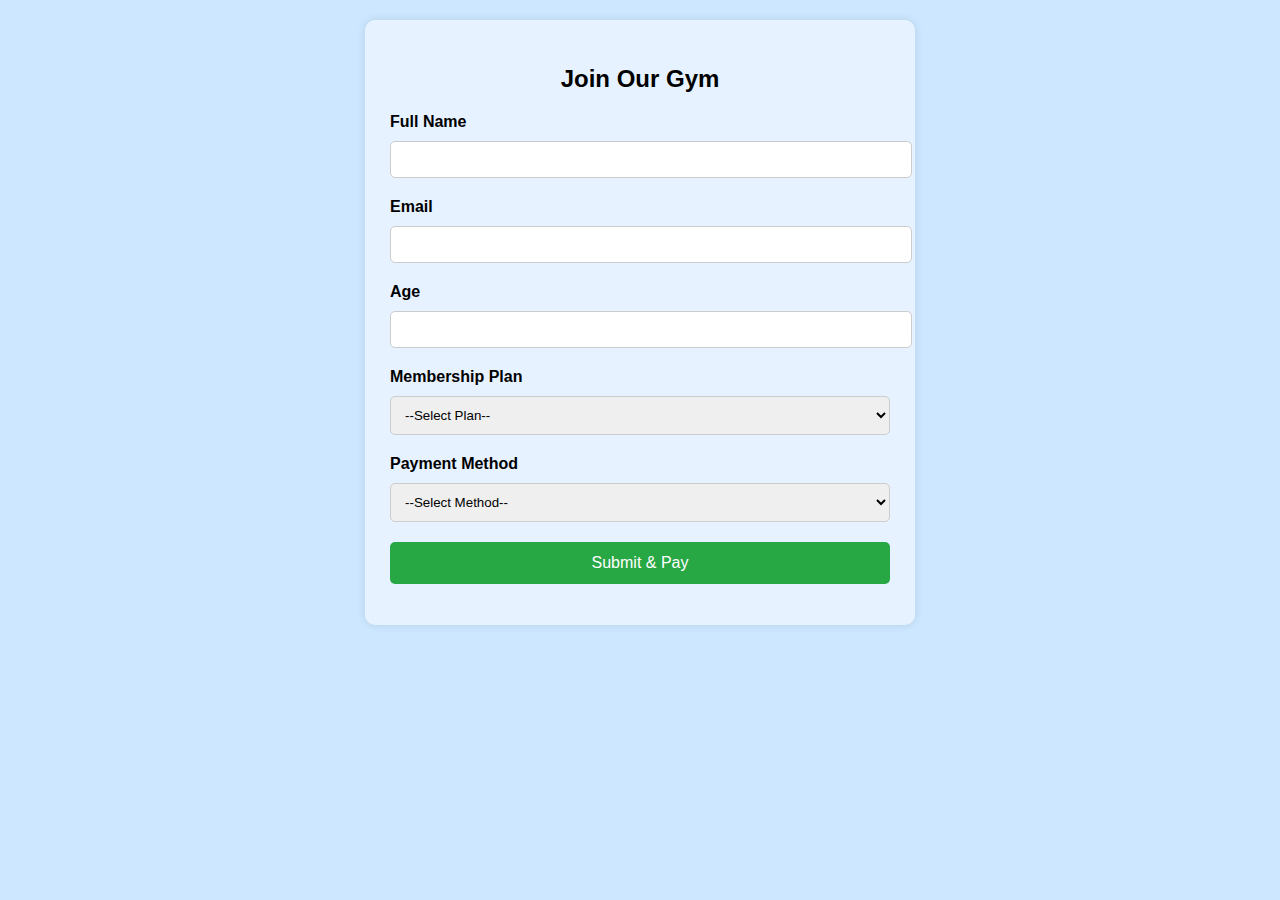
<file: membershipform.html>
<!DOCTYPE html>
<html lang="en">
<head>
  <meta charset="UTF-8">
  <title>Gym Membership Form</title>
  <style>
    body {
      font-family: Arial, sans-serif;
      background: #cce7ff;
      margin: 0;
      padding: 20px;
    }

    .container {
      max-width: 500px;
      margin: auto;
      background: #e6f2ff;
      padding: 25px;
      border-radius: 10px;
      box-shadow: 0 0 10px rgba(0,0,0,0.1);
    }

    h2 {
      text-align: center;
      margin-bottom: 20px;
    }

    label {
      font-weight: bold;
    }

    input, select {
      width: 100%;
      padding: 10px;
      margin: 10px 0 20px;
      border: 1px solid #ccc;
      border-radius: 5px;
    }

    button {
      width: 100%;
      padding: 12px;
      background-color: #28a745;
      color: white;
      border: none;
      border-radius: 5px;
      font-size: 16px;
    }

    button:hover {
      background-color: #218838;
      cursor: pointer;
    }

    .error {
      color: red;
      text-align: center;
    }

    .success {
      color: green;
      text-align: center;
    }

    #popup {
      display: none;
      text-align: center;
      margin-top: 15px;
      background: #fff;
      padding: 15px;
      border: 2px solid #28a745;
      border-radius: 8px;
    }
  </style>
</head>
<body>
  <div class="container">
    <h2>Join Our Gym</h2>
    <form id="membershipForm" action="save_membership.php" method="POST">

      <label for="name">Full Name</label>
      <input type="text" id="name" name="name" required>

      <label for="email">Email</label>
      <input type="email" id="email" name="email" required>

      <label for="age">Age</label>
      <input type="number" id="age" name="age" min="16" max="100" required>

      <label for="plan">Membership Plan</label>
      <select id="plan" name="plan" required>
        <option value="">--Select Plan--</option>
        <option value="monthly">Monthly - $30</option>
        <option value="quarterly">Quarterly - $80</option>
        <option value="yearly">Yearly - $300</option>
      </select>

      <label for="paymentMethod">Payment Method</label>
      <select id="paymentMethod" name="paymentMethod" required>
        <option value="">--Select Method--</option>
        <option value="card">Card</option>
        <option value="upi">UPI</option>
      </select>

      <div id="cardDetails" style="display:none;">
        <label for="cardNumber">Card Number</label>
        <input type="text" id="cardNumber" name="cardNumber" maxlength="16">

        <label for="expiry">Expiry Date (MM/YY)</label>
        <input type="text" id="expiry" name="expiry" placeholder="MM/YY">

        <label for="cvv">CVV</label>
        <input type="text" id="cvv" name="cvv" maxlength="3">
      </div>

      <div id="upiDetails" style="display:none;">
        <label for="upiId">UPI ID</label>
        <input type="text" id="upiId" name="upiId" placeholder="example@upi">
      </div>

      <button type="submit">Submit & Pay</button>
      <p id="message"></p>
    </form>

    <div id="popup">
      <strong>Your Code:</strong> <span id="popupCode"></span>
    </div>
  </div>

  <script>
    const paymentMethod = document.getElementById('paymentMethod');
    const cardDetails = document.getElementById('cardDetails');
    const upiDetails = document.getElementById('upiDetails');
    const popup = document.getElementById('popup');
    const popupCode = document.getElementById('popupCode');
    const message = document.getElementById('message');

    // Show/hide payment fields
    paymentMethod.addEventListener('change', function () {
      if (this.value === 'card') {
        cardDetails.style.display = 'block';
        upiDetails.style.display = 'none';
      } else if (this.value === 'upi') {
        cardDetails.style.display = 'none';
        upiDetails.style.display = 'block';
      } else {
        cardDetails.style.display = 'none';
        upiDetails.style.display = 'none';
      }
    });

    // Luhn Algorithm for card number validation
    function luhnCheck(number) {
      let sum = 0;
      let double = false;
      for (let i = number.length - 1; i >= 0; i--) {
        let digit = parseInt(number.charAt(i));
        if (double) {
          digit *= 2;
          if (digit > 9) digit -= 9;
        }
        sum += digit;
        double = !double;
      }
      return sum % 10 === 0;
    }

    // Form submission logic
    document.getElementById('membershipForm').addEventListener('submit', function (e) {
      e.preventDefault(); // Stop default form submission

      const method = paymentMethod.value;
      const cardNumber = document.getElementById('cardNumber').value.trim();
      const expiry = document.getElementById('expiry').value.trim();
      const cvv = document.getElementById('cvv').value.trim();
      const upiId = document.getElementById('upiId').value.trim();

      message.textContent = "";
      message.className = "";

      if (!method) {
        message.textContent = "❌ Please select a payment method.";
        message.className = "error";
        return;
      }

      // Card Validation
      if (method === 'card') {
        if (!/^\d{16}$/.test(cardNumber) || !luhnCheck(cardNumber)) {
          message.textContent = "❌ Invalid card number! Please enter a valid bank-issued card.";
          message.className = "error";
          return;
        }

        if (!/^(0[1-9]|1[0-2])\/\d{2}$/.test(expiry)) {
          message.textContent = "❌ Invalid expiry format! Use MM/YY.";
          message.className = "error";
          return;
        }

        if (!/^\d{3}$/.test(cvv)) {
          message.textContent = "❌ Invalid CVV! Must be 3 digits.";
          message.className = "error";
          return;
        }
      }

      // UPI Validation (only allow known bank handles)
      if (method === 'upi') {
        const validUPIDomains = [
          '@sbi', '@hdfcbank', '@okicici', '@icici', '@axis', '@kotak',
          '@pnb', '@bankofbaroda', '@bob', '@unionbank', '@union',
          '@canarabank', '@canara', '@indianbank', '@indian'
        ];

        const isValidUPI = validUPIDomains.some(domain => upiId.endsWith(domain));

        if (!isValidUPI || !/^[\w.\-]+@[\w.\-]+$/.test(upiId)) {
          message.textContent = "❌ Invalid UPI ID!";
          message.className = "error";
          return;
        }
      }

      // If all validations pass
      const randomCode = Math.floor(1000 + Math.random() * 9000);
      popupCode.textContent = randomCode;
      popup.style.display = 'block';

      message.textContent = "✅ Your form is being submitted...";
      message.className = "success";

      setTimeout(() => {
        e.target.submit(); // Submit the form after delay
      }, 2000);
    });
  </script>
</body>
</html>
</file>
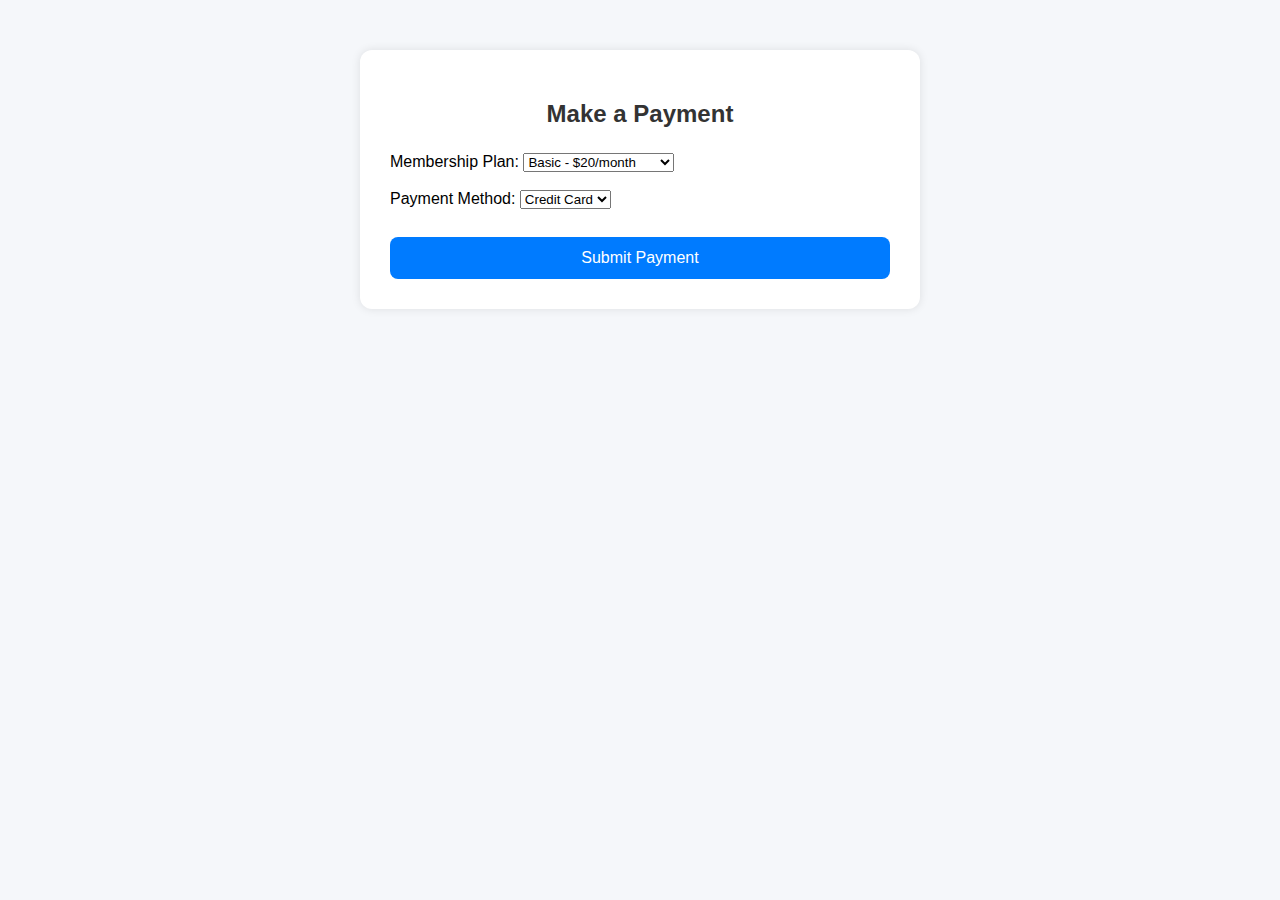
<file: payment.html>
<!DOCTYPE html>
<html lang="en">
<head>
    <meta charset="UTF-8">
    <title>Make Payment</title>
    <link rel="stylesheet" href="member.css">
</head>
<body>
    <div class="container">
        <h2>Make a Payment</h2>

        <label for="membershipPlan">Membership Plan:</label>
        <select id="membershipPlan">
            <option value="basic">Basic - $20/month</option>
            <option value="standard">Standard - $35/month</option>
            <option value="premium">Premium - $50/month</option>
        </select>

        <br/><br/>

        <label for="paymentMethod">Payment Method:</label>
        <select id="paymentMethod">
            <option value="creditCard">Credit Card</option>
            <option value="debitCard">Debit Card</option>
            <option value="paypal">PayPal</option>
            <option value="cash">Cash</option>
        </select>

        <br/><br/>

        <button id="submitPayment">Submit Payment</button>
    </div>

    <script>
        document.getElementById('submitPayment').addEventListener('click', () => {
            const membershipPlan = document.getElementById('membershipPlan').value;
            const paymentMethod = document.getElementById('paymentMethod').value;

            alert(`Payment submitted!\nMembership Plan: ${membershipPlan}\nPayment Method: ${paymentMethod}`);
            // Here you can add actual payment processing logic
        });
    </script>
</body>
</html>
</file>
<file: css/main.css>
@font-face {
      font-family: 'Plain';
      src: url('../fonts/Plain-Regular.woff2') format('woff2'),
          url('../fonts/Plain-Regular.woff') format('woff');
      font-weight: normal;
      font-style: normal;
  }

  @font-face {
      font-family: 'Plain';
      src: url('../fonts/Plain-Light.woff2') format('woff2'),
          url('../fonts/Plain-Light.woff') format('woff');
      font-weight: 300;
      font-style: normal;
  }

  @font-face {
      font-family: 'Plain';
      src: url('../fonts/Plain-Bold.woff2') format('woff2'),
          url('../fonts/Plain-Bold.woff') format('woff');
      font-weight: bold;
      font-style: normal;
  }

  :root {
    --primary-color:        #f13a11;
    --white-color:          #ffffff;
    --dark-color:           #171819;
    --about-bg-color:       #f9f9f9;

    --gray-color:           #909090;
    --link-color:           #404040;
    --p-color:              #666262;

    --base-font-family:     'Plain', sans-serif;
    --font-weight-bold:     bold;
    --font-weight-normal:   normal;
    --font-weight-light:    300;
    --font-weight-thin:     100;

    --h1-font-size:         48px;
    --h2-font-size:         36px;
    --h3-font-size:         28px;
    --h4-font-size:         24px;
    --h5-font-size:         22px;
    --h6-font-size:         22px;
    --p-font-size:          18px;
    --base-font-size:       16px;
    --menu-font-size:       14px;

    --border-radius-large:  100%;
    --border-radius-small:  2px;
  }


  body {
    background: var(--white-color);
    font-family: var(--base-font-family);
  }


  /*
   TYPOGRAPHY              
  */

  h1,h2,h3,h4,h5,h6 {
    font-weight: var(--font-weight-thin);
    line-height: normal;
  }

  h1 {
    font-size: var(--h1-font-size);
    font-weight: var(--font-weight-bold);
    letter-spacing: -1px;
    text-transform: uppercase;
    margin: 20px 0;
  }

  h2 {
    font-size: var(--h2-font-size);
    font-weight: var(--font-weight-bold);
    letter-spacing: -2px;
  }

  h3 {
    font-size: var(--h3-font-size);
    font-weight: var(--font-weight-bold);
    letter-spacing: -1px;
    margin: 0;
  }

  h4 {
    font-size: var(--h4-font-size);
  }

  h5 {
    font-size: var(--h5-font-size);
  }

  h6 {
    color: var(--gray-color);
    font-size: var(--h6-font-size);
    line-height: inherit;
    margin: 0;
  }

  p {
    color: var(--p-color);
    font-size: var(--p-font-size);
    font-weight: var(--font-weight-light);
    line-height: 1.5em;
  }

  b, 
  strong {
    font-weight: var(--font-weight-bold);
    letter-spacing: 0;
  }

  .section {
    padding: 7rem 0;
  }


  /* BUTTON */

  .custom-btn {
    background: transparent;
    border-radius: var(--border-radius-small);
    padding: 14px 24px;
    color: var(--white-color);
    font-size: var(--menu-font-size);
    font-weight: var(--font-weight-normal);
    text-transform: uppercase;
    letter-spacing: 0.5px;
    white-space: nowrap;
    transition: all 0.3s ease;
  }

  .custom-btn:hover {
    color: var(--primary-color);
  }

  .custom-btn:focus {
    box-shadow: none;
  }

  .custom-btn.bordered:hover,
  .custom-btn.bordered:focus,

  .custom-btn.bg-color:hover,
  .custom-btn.bg-color:focus {
    background: var(--white-color);
    border-color: transparent;
    color: var(--primary-color);
  }

  .bordered {
    border: 1px solid var(--primary-color);
    color: var(--primary-color);
  }

  .bg-color {
    background: var(--primary-color);
    color: var(--white-color);
  }



  /*
     GENERAL               
  */

  * {
    -webkit-box-sizing: border-box;
    -moz-box-sizing: border-box;
    box-sizing: border-box;
  }

  *::before,
  *::after {
    -webkit-box-sizing: border-box;
    -moz-box-sizing: border-box;
    box-sizing: border-box;
  }

  a {
    color: var(--link-color);
    font-weight: normal;
    text-decoration: none;
    transition: all 0.3s ease;
  }

  a:hover, 
  a:active, 
  a:focus {
    color: var(--primary-color);
    outline: none;
    text-decoration: none;
  }


  /* BG OVERLAY */

  .bg-overlay {
    background: var(--dark-color);
    position: absolute;
    top: 0;
    right: 0;
    bottom: 0;
    left: 0;
    width: 100%;
    height: 100%;
    opacity: 0.85;
  }


  /*
     MODAL              
*/

  .modal-content {
    padding: 2rem 3rem;
  }

  .modal-header,
  .modal-body,
  .modal-footer {
    border: 0;
    padding: 0;
  }

  .membership-form a {
    color: var(--primary-color);
  }


/*
    FEATURE          
*/

  .feature {
    background: var(--dark-color);
    padding: 5rem 0;
  }


  /*
     MENU             
  */

  .navbar {
    background: var(--dark-color);
    padding: 1rem;
  }

  .navbar-expand-lg .navbar-nav .nav-link {
    padding-right: 1.5rem;
    padding-left: 1.5rem;
  }

  .navbar-brand {
    color: var(--white-color);
    font-size: var(--h3-font-size);
    font-weight: var(--font-weight-bold);
    line-height: normal;
    padding-top: 0;
  }

  .nav-item .nav-link {
    display: block;
    color: var(--white-color);
    font-size: var(--menu-font-size);
    font-weight: var(--font-weight-normal);
    text-transform: uppercase;
    padding: 2px 6px;
  }

  .nav-item .nav-link.active,
  .nav-item .nav-link:hover {
    color: var(--primary-color);
  }

  .navbar .social-icon li a {
    color: var(--white-color);
  }

  .navbar-toggler {
    border: 0;
    padding: 0;
    cursor: pointer;
    margin: 0 10px 0 0;
    width: 30px;
    height: 35px;
    outline: none;
  }

  .navbar-toggler:focus {
    outline: none;
  }

  .navbar-toggler[aria-expanded="true"] .navbar-toggler-icon {
    background: transparent;
  }

  .navbar-toggler[aria-expanded="true"] .navbar-toggler-icon::before,
  .navbar-toggler[aria-expanded="true"] .navbar-toggler-icon::after {
    transition: top 300ms 50ms ease, -webkit-transform 300ms 350ms ease;
    transition: top 300ms 50ms ease, transform 300ms 350ms ease;
    transition: top 300ms 50ms ease, transform 300ms 350ms ease, -webkit-transform 300ms 350ms ease;
    top: 0;
  }

  .navbar-toggler[aria-expanded="true"] .navbar-toggler-icon::before {
    transform: rotate(45deg);
  }

  .navbar-toggler[aria-expanded="true"] .navbar-toggler-icon::after {
    transform: rotate(-45deg);
  }

  .navbar-toggler .navbar-toggler-icon {
    background: var(--primary-color);
    transition: background 10ms 300ms ease;
    display: block;
    width: 30px;
    height: 2px;
    position: relative;
  }

  .navbar-toggler .navbar-toggler-icon::before,
  .navbar-toggler .navbar-toggler-icon::after {
    transition: top 300ms 350ms ease, -webkit-transform 300ms 50ms ease;
    transition: top 300ms 350ms ease, transform 300ms 50ms ease;
    transition: top 300ms 350ms ease, transform 300ms 50ms ease, -webkit-transform 300ms 50ms ease;
    position: absolute;
    right: 0;
    left: 0;
    background: var(--primary-color);
    width: 30px;
    height: 2px;
    content: '';
  }

  .navbar-toggler .navbar-toggler-icon::before {
    top: -8px;
  }

  .navbar-toggler .navbar-toggler-icon::after {
    top: 8px;
  }

  /*
     HERO              
  */

  .hero {
    background-image: url('../images/hero-bg.jpg');
    background-size: cover;
    background-position: top;
    background-repeat: no-repeat;
    vertical-align: middle;
    min-height: 100vh;
    position: relative;
  }


  /*
     CLASS               
  */

  .class-info {
    background: var(--white-color);
    box-shadow: 6px 0 38px rgba(20,20,20,0.10);
    border-radius: 0 0 2px 2px;
    padding: 1rem 2rem;
    position: relative;
  }

  .class-info img {
    border-radius: 2px 2px 0 0;
  }

  .class-info strong {
    color: var(--gray-color);
  }

  .class-price {
    background: var(--primary-color);
    border-radius: var(--border-radius-large);
    color: var(--white-color);
    font-weight: var(--font-weight-bold);
    display: block;
    position: absolute;
    top: 2rem;
    right: 2rem;
    width: 3.5rem;
    height: 3.5rem;
    line-height: 3.5rem;
    text-align: center;
  }


  /*
     SCHEDULE             
  */

  .schedule {
    background: var(--dark-color);
  }

  .schedule-table {
    display: table;
    border: 0;
    text-align: center;
  }

  .schedule-table strong,
  .schedule-table span {
    display: block;
    text-align: center;
  }

  .schedule-table strong {
    color: var(--white-color);
  }

  .schedule-table span {
    color: var(--gray-color);
  }

  .schedule-table span,
  .schedule-table small {
    font-size: var(--menu-font-size);
    text-transform: uppercase;
  }

  .schedule-table small {
    position: relative;
    top: 10px;
  }

  .table .thead-light th,
  .schedule-table tr td:first-child {
    background: var(--primary-color);
    border: 1px solid #212122;
    color: var(--white-color);
  }

  .schedule-table .thead-light th {
    border-bottom: 0;
    text-transform: uppercase;
  }

  .table-bordered td, 
  .table-bordered th {
    border: 1px solid #212122;
  }

  .table-bordered td {
    padding-bottom: 22px;
  }

  .table td, .table th {
    padding: 1rem;
  }


  /*
      ABOUT & TEAM            
  */

  .about {
    background: var(--about-bg-color);
  }

  .about-working-hours {
    border-left: 2px solid;
    padding-left: 3.5rem;
  }

  .about-working-hours strong {
    color: var(--white-color);
    opacity: 0.85;
  }

  .team-thumb {
    position: relative;
  }

  .team-info {
    background: var(--white-color);
    border-radius: 0 0 2px 2px;
    box-shadow: 6px 0 38px rgba(20,20,20,0.10);
    padding: 20px;
    position: relative;
  }

  .team-info span {
    font-weight: var(--font-weight-light);
    opacity: 0.85;
  }

  .team-info .social-icon {
    position: absolute;
    top: 10px;
    right: 20px;
  }

  .team-info .social-icon li {
    display: block;
  }


  /*
     CONTACT              
  */

  .webform input,
  button#submit-button {
    height: calc(2.25rem + 20px);
  }

  .form-control {
    border-radius: var(--border-radius-small);
    margin: 1.3rem 0;
  }

  .form-control:focus {
    box-shadow: none;
    border-color: var(--dark-color);
  }

  button#submit-button {
    background: var(--dark-color);
    border-color: transparent;
    color: var(--white-color);
    cursor: pointer;
    transition: all 0.3s ease;
  }

  button#submit-button:hover {
    background: var(--primary-color);
  }

  .contact h2 + p {
    max-width: 90%;
  }

  .google-map {
    border-top: 1px solid #efebeb;
    margin-top: 2.5rem;
    padding-top: 2.5rem;
  }

  .google-map iframe {
    width: 100%;
  }


  /*
     FOOTER              
  */

  .site-footer {
    border-top: 1px solid #efebeb;
    padding: 3rem 0;
  }

  .site-footer a {
    color: var(--p-color);
    font-weight: var(--font-weight-light);
  }

  .site-footer p {
    font-size: var(--base-font-size);
  }

  .contact .fa,
  .site-footer .fa {
    color: var(--primary-color);
  }


  /*
     SOCIAL ICON              
  */

  .social-icon {
    position: relative;
    padding: 0;
    margin: 5px 0 0 0;
  }

  .social-icon li {
    display: inline-block;
    list-style: none;
  }

  .social-icon li a {
    text-decoration: none;
    display: inline-block;
    color: var(--p-color);
    font-size: var(--p-font-size);
    font-weight: var(--font-weight-bold);
    margin: 5px 10px;
    text-align: center;
  }

  .social-icon li a:hover {
    color: var(--primary-color);
  }


  /*
     RESPONSIVE STYLES              
  */

  @media screen and (max-width: 992px) {

    .section {
      padding: 5rem 0;
    }

    .nav-item .nav-link {
      padding: 6px;
    }

    .navbar .social-icon {
      margin-top: 22px;
    }

    .navbar-collapse,
    .site-footer {
      text-align: center;
    }

    .schedule-table {
      display: block;
    }

    .modal-content {
      padding: 2rem;
    }
  }

  @media screen and (max-width: 767px) {

    h1 {
      font-size: 38px;
    }

    .about-working-hours {
      border-left: 0;
      padding: 22px 0 0 0;
    }

    .contact h2 span {
      display: block;
    }
  }
</file>
<file: member.css>
/* General Page Styling */
body {
    font-family: Arial, sans-serif;
    background-color: #f5f7fa;
    margin: 0;
    padding: 0;
}

/* Container Box */
.container {
    max-width: 500px;
    background-color: #fff;
    margin: 50px auto;
    padding: 30px;
    border-radius: 12px;
    box-shadow: 0 0 10px rgba(0, 0, 0, 0.1);
}

/* Title */
.container h2 {
    text-align: center;
    color: #333;
    margin-bottom: 25px;
}

/* Input Field */
input[type="number"] {
    width: 100%;
    padding: 12px;
    font-size: 16px;
    margin-bottom: 15px;
    border: 1px solid #ccc;
    border-radius: 8px;
}

/* Buttons */
button {
    width: 100%;
    padding: 12px;
    font-size: 16px;
    background-color: #007bff;
    color: white;
    border: none;
    border-radius: 8px;
    cursor: pointer;
    margin-top: 10px;
    transition: background-color 0.3s ease;
}

button:hover {
    background-color: #0056b3;
}

/* Info Boxes */
.info, .countdown, .error {
    margin-top: 20px;
    padding: 15px;
    border-radius: 8px;
    font-size: 15px;
}

.info {
    background-color: #e9f7ef;
    color: #155724;
    border: 1px solid #c3e6cb;
}

.countdown {
    background-color: #fff3cd;
    color: #856404;
    border: 1px solid #ffeeba;
}

.error {
    background-color: #f8d7da;
    color: #721c24;
    border: 1px solid #f5c6cb;
}
</file>
